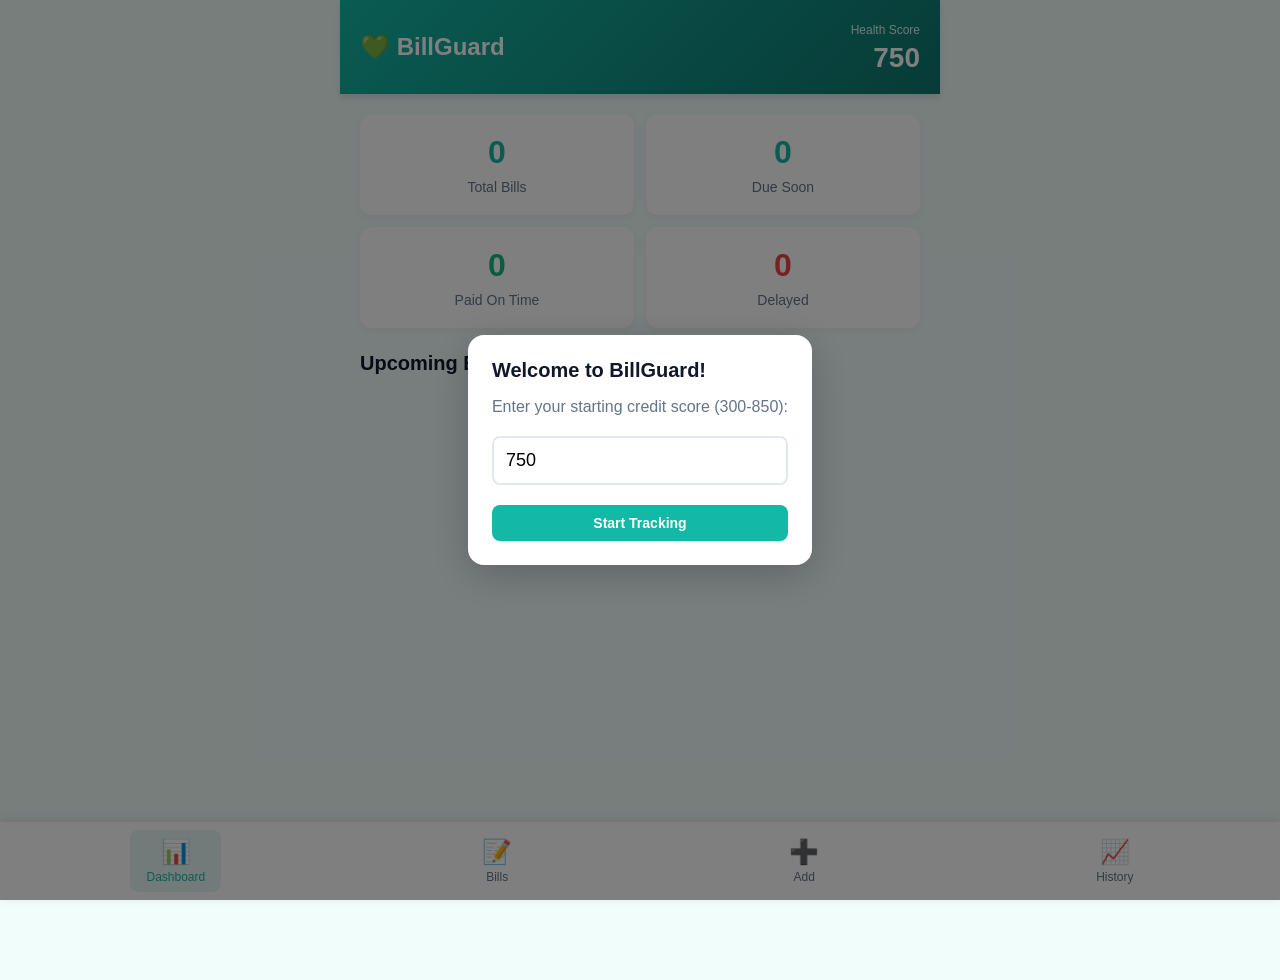
<file: index.html>
<!DOCTYPE html>
<html lang="en">
<head>
<meta charset="UTF-8">
<meta name="viewport" content="width=device-width,initial-scale=1,maximum-scale=1,user-scalable=no">
<meta name="theme-color" content="#14b8a6">
<meta name="apple-mobile-web-app-capable" content="yes">
<meta name="apple-mobile-web-app-status-bar-style" content="black-translucent">
<title>BillGuard - Smart Expense Tracker</title>
<link rel="manifest" href="manifest.json">
<link rel="apple-touch-icon" href="icon-192.png">
<link rel="stylesheet" href="style.css">
</head>
<body>
<div id="app">
<header>
<h1>💚 BillGuard</h1>
<div class="health-score">
<span>Health Score</span>
<div class="score" id="healthScore">750</div>
</div>
</header>
<nav class="bottom-nav">
<button class="nav-btn active" data-view="dashboard">
<span class="icon">📊</span>
<span>Dashboard</span>
</button>
<button class="nav-btn" data-view="bills">
<span class="icon">📝</span>
<span>Bills</span>
</button>
<button class="nav-btn" data-view="add">
<span class="icon">➕</span>
<span>Add</span>
</button>
<button class="nav-btn" data-view="history">
<span class="icon">📈</span>
<span>History</span>
</button>
</nav>
<div id="dashboard" class="view active">
<div class="stats-grid">
<div class="stat-card">
<div class="stat-value" id="totalBills">0</div>
<div class="stat-label">Total Bills</div>
</div>
<div class="stat-card">
<div class="stat-value" id="dueSoon">0</div>
<div class="stat-label">Due Soon</div>
</div>
<div class="stat-card success">
<div class="stat-value" id="paidOnTime">0</div>
<div class="stat-label">Paid On Time</div>
</div>
<div class="stat-card danger">
<div class="stat-value" id="delayed">0</div>
<div class="stat-label">Delayed</div>
</div>
</div>
<div class="section">
<h2>Upcoming Bills</h2>
<div id="upcomingBills" class="bill-list"></div>
</div>
</div>
<div id="bills" class="view">
<div class="filter-tabs">
<button class="filter-btn active" data-filter="all">All</button>
<button class="filter-btn" data-filter="pending">Pending</button>
<button class="filter-btn" data-filter="paid">Paid</button>
<button class="filter-btn" data-filter="overdue">Overdue</button>
</div>
<div id="billsList" class="bill-list"></div>
</div>
<div id="add" class="view">
<form id="addBillForm" class="form">
<div class="form-group">
<label>Bill Title</label>
<input type="text" id="billTitle" required placeholder="e.g., Electric Bill">
</div>
<div class="form-group">
<label>Amount ($)</label>
<input type="number" id="billAmount" required placeholder="0.00" step="0.01">
</div>
<div class="form-group">
<label>Payment Date (or Due Date if not paid yet)</label>
<input type="datetime-local" id="billDueDate" required>
</div>
<div class="form-group">
<label>Bill Type</label>
<div class="radio-group">
<label class="radio-label">
<input type="radio" name="billType" value="one-time" checked>
<span>One-Time</span>
</label>
<label class="radio-label">
<input type="radio" name="billType" value="recurring">
<span>Recurring</span>
</label>
</div>
</div>
<div id="recurringOptions" class="form-group" style="display:none">
<label>Recurrence</label>
<select id="recurrence">
<option value="weekly">Weekly</option>
<option value="monthly" selected>Monthly</option>
<option value="yearly">Yearly</option>
</select>
</div>
<div class="form-group">
<label class="checkbox-label">
<input type="checkbox" id="affectsScore" checked>
<span>Affects Health Score</span>
</label>
</div>
<button type="submit" class="btn btn-primary">Add Bill</button>
</form>
</div>
<div id="history" class="view">
<div class="score-chart">
<h2>Health Score Trend</h2>
<canvas id="scoreChart"></canvas>
</div>
<div class="section">
<h2>Payment History</h2>
<div id="paymentHistory" class="history-list"></div>
</div>
</div>
</div>
<div id="notificationModal" class="modal">
<div class="modal-content">
<h3>⏰ Bill Reminder</h3>
<p id="notificationText"></p>
<div class="modal-actions">
<button class="btn btn-secondary" onclick="closeNotification()">Dismiss</button>
</div>
</div>
</div>
<script src="app.js"></script>
</body>
</html>
</file>
<file: style.css>
*{margin:0;padding:0;box-sizing:border-box}:root{--primary:#14b8a6;--primary-dark:#0f766e;--success:#10b981;--danger:#ef4444;--warning:#f59e0b;--bg:#f0fdfa;--card-bg:#fff;--text:#0f172a;--text-light:#64748b;--border:#e2e8f0}body{font-family:-apple-system,BlinkMacSystemFont,'Segoe UI',Roboto,sans-serif;background:var(--bg);color:var(--text);padding-bottom:80px}#app{max-width:600px;margin:0 auto;min-height:100vh}header{background:linear-gradient(135deg,var(--primary) 0%,var(--primary-dark) 100%);color:#fff;padding:20px;display:flex;justify-content:space-between;align-items:center;box-shadow:0 4px 6px rgba(0,0,0,.1);position:sticky;top:0;z-index:100}header h1{font-size:24px;font-weight:700}.health-score{text-align:right}.health-score span{font-size:12px;opacity:.9}.health-score .score{font-size:28px;font-weight:700;margin-top:4px}.bottom-nav{position:fixed;bottom:0;left:0;right:0;background:var(--card-bg);display:flex;justify-content:space-around;padding:8px;box-shadow:0 -2px 10px rgba(0,0,0,.1);z-index:100}.nav-btn{background:0 0;border:none;display:flex;flex-direction:column;align-items:center;gap:4px;padding:8px 16px;color:var(--text-light);cursor:pointer;transition:all .3s;border-radius:8px}.nav-btn .icon{font-size:24px}.nav-btn span:last-child{font-size:12px}.nav-btn.active{color:var(--primary);background:rgba(20,184,166,.1)}.view{display:none;padding:20px;animation:fadeIn .3s}.view.active{display:block}@keyframes fadeIn{from{opacity:0;transform:translateY(10px)}to{opacity:1;transform:translateY(0)}}.stats-grid{display:grid;grid-template-columns:repeat(2,1fr);gap:12px;margin-bottom:24px}.stat-card{background:var(--card-bg);padding:20px;border-radius:12px;box-shadow:0 2px 8px rgba(0,0,0,.05);text-align:center}.stat-value{font-size:32px;font-weight:700;color:var(--primary);margin-bottom:8px}.stat-card.success .stat-value{color:var(--success)}.stat-card.danger .stat-value{color:var(--danger)}.stat-label{font-size:14px;color:var(--text-light)}.section{margin-bottom:24px}.section h2{font-size:20px;margin-bottom:16px}.bill-list{display:flex;flex-direction:column;gap:12px}.bill-item{background:var(--card-bg);padding:16px;border-radius:12px;box-shadow:0 2px 8px rgba(0,0,0,.05);border-left:4px solid var(--primary)}.bill-item.overdue{border-left-color:var(--danger)}.bill-item.paid{border-left-color:var(--success);opacity:.7}.bill-header{display:flex;justify-content:space-between;align-items:start;margin-bottom:8px}.bill-title{font-size:16px;font-weight:600}.bill-amount{font-size:18px;font-weight:700;color:var(--primary)}.bill-meta{display:flex;gap:12px;font-size:14px;color:var(--text-light);margin-bottom:12px;flex-wrap:wrap}.bill-actions{display:flex;gap:8px;flex-wrap:wrap}.btn{padding:10px 20px;border:none;border-radius:8px;font-size:14px;font-weight:600;cursor:pointer;transition:all .3s}.btn-primary{background:var(--primary);color:#fff;width:100%}.btn-primary:active{background:var(--primary-dark)}.btn-success{background:var(--success);color:#fff;flex:1}.btn-warning{background:var(--warning);color:#fff;flex:1}.btn-secondary{background:var(--text-light);color:#fff}.btn-danger{background:var(--danger);color:#fff;padding:8px 12px;font-size:12px}.filter-tabs{display:flex;gap:8px;margin-bottom:20px;overflow-x:auto}.filter-btn{padding:8px 16px;border:2px solid var(--border);background:var(--card-bg);border-radius:20px;font-size:14px;cursor:pointer;white-space:nowrap;transition:all .3s}.filter-btn.active{background:var(--primary);color:#fff;border-color:var(--primary)}.form{background:var(--card-bg);padding:20px;border-radius:12px;box-shadow:0 2px 8px rgba(0,0,0,.05)}.form-group{margin-bottom:20px}.form-group label{display:block;font-size:14px;font-weight:600;margin-bottom:8px}.form-group input[type=text],.form-group input[type=number],.form-group input[type=datetime-local],.form-group select{width:100%;padding:12px;border:2px solid var(--border);border-radius:8px;font-size:16px;transition:border-color .3s}.form-group input:focus,.form-group select:focus{outline:0;border-color:var(--primary)}.radio-group{display:flex;gap:16px}.radio-label{display:flex;align-items:center;gap:8px;cursor:pointer}.radio-label input[type=radio]{width:20px;height:20px;accent-color:var(--primary)}.checkbox-label{display:flex;align-items:center;gap:8px;cursor:pointer}.checkbox-label input[type=checkbox]{width:20px;height:20px;accent-color:var(--primary)}.score-chart{background:var(--card-bg);padding:20px;border-radius:12px;box-shadow:0 2px 8px rgba(0,0,0,.05);margin-bottom:24px}.score-chart h2{margin-bottom:16px}#scoreChart{width:100%;height:200px}.history-list{display:flex;flex-direction:column;gap:12px}.history-item{background:var(--card-bg);padding:16px;border-radius:12px;box-shadow:0 2px 8px rgba(0,0,0,.05);display:flex;justify-content:space-between;align-items:center}.history-info h4{font-size:16px;margin-bottom:4px}.history-info p{font-size:14px;color:var(--text-light)}.history-badge{padding:6px 12px;border-radius:20px;font-size:12px;font-weight:600}.history-badge.on-time{background:rgba(16,185,129,.1);color:var(--success)}.history-badge.late{background:rgba(239,68,68,.1);color:var(--danger)}.modal{display:none;position:fixed;top:0;left:0;right:0;bottom:0;background:rgba(0,0,0,.5);z-index:1000;align-items:center;justify-content:center}.modal.active{display:flex}.modal-content{background:var(--card-bg);padding:24px;border-radius:16px;max-width:400px;margin:20px;box-shadow:0 10px 40px rgba(0,0,0,.2)}.modal-content h3{font-size:20px;margin-bottom:16px}.modal-content p{font-size:16px;margin-bottom:20px;color:var(--text-light)}.modal-actions{display:flex;gap:12px}.badge{display:inline-block;padding:4px 8px;border-radius:12px;font-size:12px;font-weight:600}.badge.recurring{background:rgba(20,184,166,.1);color:var(--primary)}@media (max-width:480px){header h1{font-size:20px}.health-score .score{font-size:24px}.stats-grid{gap:8px}.stat-card{padding:16px}.stat-value{font-size:28px}}
</file>
<file: billguard/style.css>
*{margin:0;padding:0;box-sizing:border-box}:root{--primary:#14b8a6;--primary-dark:#0f766e;--success:#10b981;--danger:#ef4444;--warning:#f59e0b;--bg:#f0fdfa;--card-bg:#fff;--text:#0f172a;--text-light:#64748b;--border:#e2e8f0}body{font-family:-apple-system,BlinkMacSystemFont,'Segoe UI',Roboto,sans-serif;background:var(--bg);color:var(--text);padding-bottom:80px}#app{max-width:600px;margin:0 auto;min-height:100vh}header{background:linear-gradient(135deg,var(--primary) 0%,var(--primary-dark) 100%);color:#fff;padding:20px;display:flex;justify-content:space-between;align-items:center;box-shadow:0 4px 6px rgba(0,0,0,.1);position:sticky;top:0;z-index:100}header h1{font-size:24px;font-weight:700}.health-score{text-align:right}.health-score span{font-size:12px;opacity:.9}.health-score .score{font-size:28px;font-weight:700;margin-top:4px}.bottom-nav{position:fixed;bottom:0;left:0;right:0;background:var(--card-bg);display:flex;justify-content:space-around;padding:8px;box-shadow:0 -2px 10px rgba(0,0,0,.1);z-index:100}.nav-btn{background:0 0;border:none;display:flex;flex-direction:column;align-items:center;gap:4px;padding:8px 16px;color:var(--text-light);cursor:pointer;transition:all .3s;border-radius:8px}.nav-btn .icon{font-size:24px}.nav-btn span:last-child{font-size:12px}.nav-btn.active{color:var(--primary);background:rgba(20,184,166,.1)}.view{display:none;padding:20px;animation:fadeIn .3s}.view.active{display:block}@keyframes fadeIn{from{opacity:0;transform:translateY(10px)}to{opacity:1;transform:translateY(0)}}.stats-grid{display:grid;grid-template-columns:repeat(2,1fr);gap:12px;margin-bottom:24px}.stat-card{background:var(--card-bg);padding:20px;border-radius:12px;box-shadow:0 2px 8px rgba(0,0,0,.05);text-align:center}.stat-value{font-size:32px;font-weight:700;color:var(--primary);margin-bottom:8px}.stat-card.success .stat-value{color:var(--success)}.stat-card.danger .stat-value{color:var(--danger)}.stat-label{font-size:14px;color:var(--text-light)}.section{margin-bottom:24px}.section h2{font-size:20px;margin-bottom:16px}.bill-list{display:flex;flex-direction:column;gap:12px}.bill-item{background:var(--card-bg);padding:16px;border-radius:12px;box-shadow:0 2px 8px rgba(0,0,0,.05);border-left:4px solid var(--primary)}.bill-item.overdue{border-left-color:var(--danger)}.bill-item.paid{border-left-color:var(--success);opacity:.7}.bill-header{display:flex;justify-content:space-between;align-items:start;margin-bottom:8px}.bill-title{font-size:16px;font-weight:600}.bill-amount{font-size:18px;font-weight:700;color:var(--primary)}.bill-meta{display:flex;gap:12px;font-size:14px;color:var(--text-light);margin-bottom:12px;flex-wrap:wrap}.bill-actions{display:flex;gap:8px;flex-wrap:wrap}.btn{padding:10px 20px;border:none;border-radius:8px;font-size:14px;font-weight:600;cursor:pointer;transition:all .3s}.btn-primary{background:var(--primary);color:#fff;width:100%}.btn-primary:active{background:var(--primary-dark)}.btn-success{background:var(--success);color:#fff;flex:1}.btn-warning{background:var(--warning);color:#fff;flex:1}.btn-secondary{background:var(--text-light);color:#fff}.btn-danger{background:var(--danger);color:#fff;padding:8px 12px;font-size:12px}.filter-tabs{display:flex;gap:8px;margin-bottom:20px;overflow-x:auto}.filter-btn{padding:8px 16px;border:2px solid var(--border);background:var(--card-bg);border-radius:20px;font-size:14px;cursor:pointer;white-space:nowrap;transition:all .3s}.filter-btn.active{background:var(--primary);color:#fff;border-color:var(--primary)}.form{background:var(--card-bg);padding:20px;border-radius:12px;box-shadow:0 2px 8px rgba(0,0,0,.05)}.form-group{margin-bottom:20px}.form-group label{display:block;font-size:14px;font-weight:600;margin-bottom:8px}.form-group input[type=text],.form-group input[type=number],.form-group input[type=datetime-local],.form-group select{width:100%;padding:12px;border:2px solid var(--border);border-radius:8px;font-size:16px;transition:border-color .3s}.form-group input:focus,.form-group select:focus{outline:0;border-color:var(--primary)}.radio-group{display:flex;gap:16px}.radio-label{display:flex;align-items:center;gap:8px;cursor:pointer}.radio-label input[type=radio]{width:20px;height:20px;accent-color:var(--primary)}.checkbox-label{display:flex;align-items:center;gap:8px;cursor:pointer}.checkbox-label input[type=checkbox]{width:20px;height:20px;accent-color:var(--primary)}.score-chart{background:var(--card-bg);padding:20px;border-radius:12px;box-shadow:0 2px 8px rgba(0,0,0,.05);margin-bottom:24px}.score-chart h2{margin-bottom:16px}#scoreChart{width:100%;height:200px}.history-list{display:flex;flex-direction:column;gap:12px}.history-item{background:var(--card-bg);padding:16px;border-radius:12px;box-shadow:0 2px 8px rgba(0,0,0,.05);display:flex;justify-content:space-between;align-items:center}.history-info h4{font-size:16px;margin-bottom:4px}.history-info p{font-size:14px;color:var(--text-light)}.history-badge{padding:6px 12px;border-radius:20px;font-size:12px;font-weight:600}.history-badge.on-time{background:rgba(16,185,129,.1);color:var(--success)}.history-badge.late{background:rgba(239,68,68,.1);color:var(--danger)}.modal{display:none;position:fixed;top:0;left:0;right:0;bottom:0;background:rgba(0,0,0,.5);z-index:1000;align-items:center;justify-content:center}.modal.active{display:flex}.modal-content{background:var(--card-bg);padding:24px;border-radius:16px;max-width:400px;margin:20px;box-shadow:0 10px 40px rgba(0,0,0,.2)}.modal-content h3{font-size:20px;margin-bottom:16px}.modal-content p{font-size:16px;margin-bottom:20px;color:var(--text-light)}.modal-actions{display:flex;gap:12px}.badge{display:inline-block;padding:4px 8px;border-radius:12px;font-size:12px;font-weight:600}.badge.recurring{background:rgba(20,184,166,.1);color:var(--primary)}@media (max-width:480px){header h1{font-size:20px}.health-score .score{font-size:24px}.stats-grid{gap:8px}.stat-card{padding:16px}.stat-value{font-size:28px}}
</file>
